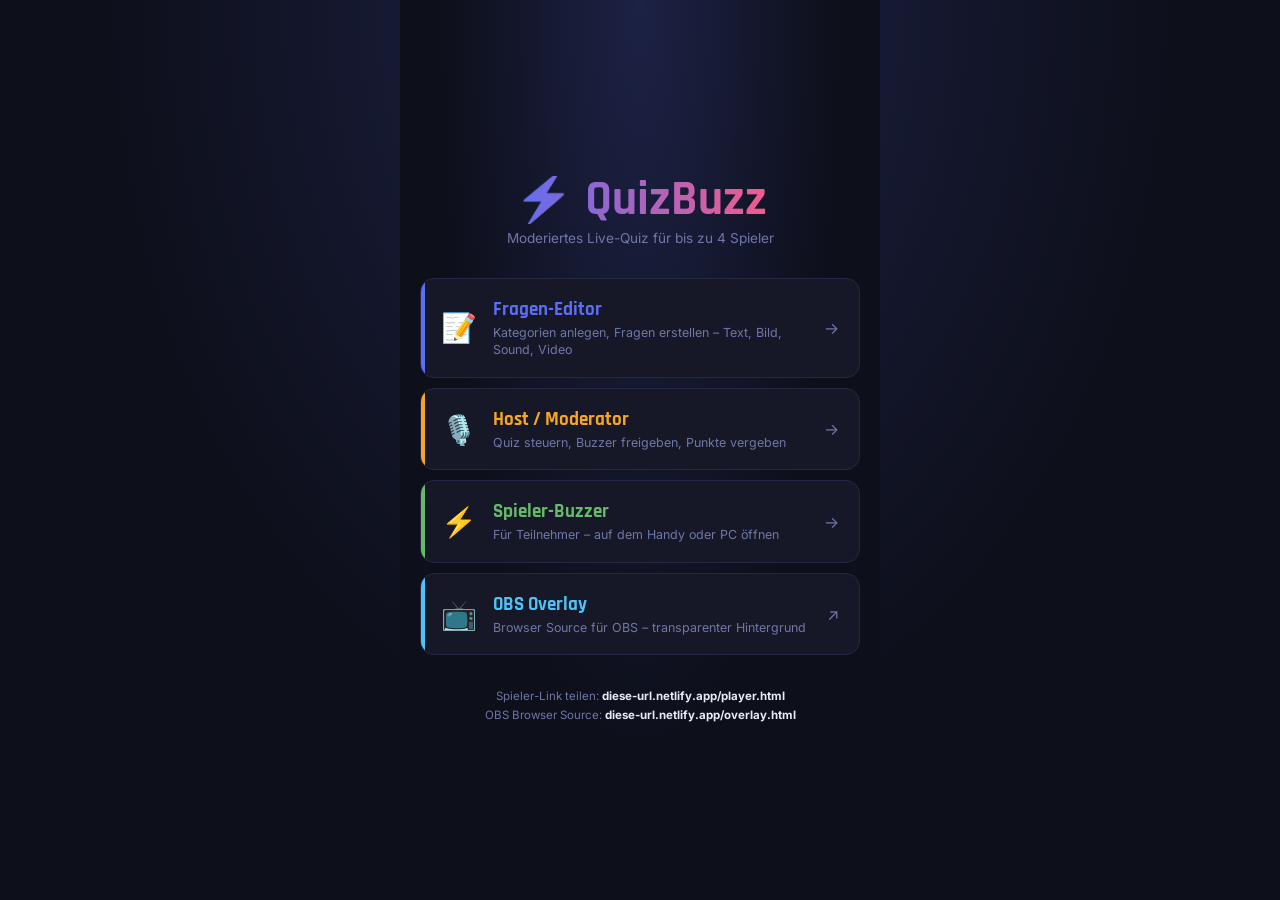
<file: index.html>
<!DOCTYPE html>
<html lang="de">
<head>
<meta charset="UTF-8">
<meta name="viewport" content="width=device-width, initial-scale=1.0">
<title>QuizBuzz</title>
<link rel="stylesheet" href="shared.css">
<style>
html, body {
  height: 100%;
  display: flex; align-items: center; justify-content: center;
  background: radial-gradient(ellipse at 50% 0%, rgba(91,110,245,0.2) 0%, transparent 60%),
              var(--bg);
}

.container {
  display: flex; flex-direction: column;
  align-items: center; gap: 32px;
  padding: 32px 20px; width: 100%; max-width: 480px;
}

.logo {
  font-family: 'Rajdhani', sans-serif;
  font-size: 3rem; font-weight: 700;
  background: linear-gradient(90deg, var(--accent), var(--accent2));
  -webkit-background-clip: text; -webkit-text-fill-color: transparent;
  text-align: center; line-height: 1;
}
.logo-sub {
  color: var(--muted); font-size: 0.85rem;
  text-align: center; margin-top: 6px;
}

.cards {
  display: flex; flex-direction: column; gap: 10px; width: 100%;
}

.nav-card {
  display: flex; align-items: center; gap: 16px;
  background: var(--surface);
  border: 1px solid var(--border);
  border-radius: 14px; padding: 18px 20px;
  text-decoration: none; color: var(--text);
  transition: border-color 0.2s, transform 0.15s, box-shadow 0.2s;
  position: relative; overflow: hidden;
}
.nav-card::before {
  content: ''; position: absolute; left: 0; top: 0; bottom: 0; width: 4px;
  background: var(--cc);
  border-radius: 14px 0 0 14px;
}
.nav-card:hover {
  border-color: var(--cc);
  transform: translateX(4px);
  box-shadow: 0 4px 20px -6px var(--cc);
}

.nav-icon { font-size: 1.8rem; flex-shrink: 0; }
.nav-info { flex: 1; }
.nav-title {
  font-family: 'Rajdhani', sans-serif;
  font-size: 1.2rem; font-weight: 700; margin-bottom: 2px;
  color: var(--cc);
}
.nav-desc { font-size: 0.78rem; color: var(--muted); line-height: 1.4; }
.nav-arrow { color: var(--muted); font-size: 1rem; }

.footer {
  color: var(--muted); font-size: 0.72rem; text-align: center; line-height: 1.6;
}
</style>
</head>
<body>

<div class="container">
  <div>
    <div class="logo">⚡ QuizBuzz</div>
    <div class="logo-sub">Moderiertes Live-Quiz für bis zu 4 Spieler</div>
  </div>

  <div class="cards">
    <a href="editor.html" class="nav-card" style="--cc:#5b6ef5;">
      <div class="nav-icon">📝</div>
      <div class="nav-info">
        <div class="nav-title">Fragen-Editor</div>
        <div class="nav-desc">Kategorien anlegen, Fragen erstellen – Text, Bild, Sound, Video</div>
      </div>
      <span class="nav-arrow">→</span>
    </a>

    <a href="host.html" class="nav-card" style="--cc:#f5a623;">
      <div class="nav-icon">🎙️</div>
      <div class="nav-info">
        <div class="nav-title">Host / Moderator</div>
        <div class="nav-desc">Quiz steuern, Buzzer freigeben, Punkte vergeben</div>
      </div>
      <span class="nav-arrow">→</span>
    </a>

    <a href="player.html" class="nav-card" style="--cc:#66bb6a;">
      <div class="nav-icon">⚡</div>
      <div class="nav-info">
        <div class="nav-title">Spieler-Buzzer</div>
        <div class="nav-desc">Für Teilnehmer – auf dem Handy oder PC öffnen</div>
      </div>
      <span class="nav-arrow">→</span>
    </a>

    <a href="overlay.html" class="nav-card" style="--cc:#4fc3f7;" target="_blank">
      <div class="nav-icon">📺</div>
      <div class="nav-info">
        <div class="nav-title">OBS Overlay</div>
        <div class="nav-desc">Browser Source für OBS – transparenter Hintergrund</div>
      </div>
      <span class="nav-arrow">↗</span>
    </a>
  </div>

  <div class="footer">
    Spieler-Link teilen: <strong style="color:var(--text);">diese-url.netlify.app/player.html</strong><br>
    OBS Browser Source: <strong style="color:var(--text);">diese-url.netlify.app/overlay.html</strong>
  </div>
</div>

</body>
</html>
</file>
<file: shared.css>
/* ═══════════════════════════════════════════════════════
   QUIZBUZZ – Shared Styles
═══════════════════════════════════════════════════════ */
@import url('https://fonts.googleapis.com/css2?family=Rajdhani:wght@500;600;700&family=Inter:wght@300;400;500;600&display=swap');

:root {
  --bg:       #0d0f1a;
  --surface:  #161827;
  --surface2: #1e2138;
  --border:   #252840;
  --border2:  #2e3154;
  --accent:   #5b6ef5;
  --accent2:  #f55b8b;
  --text:     #e8eaf6;
  --muted:    #7077a8;
  --p1: #f5a623;
  --p2: #4fc3f7;
  --p3: #66bb6a;
  --p4: #ef5350;
}

*, *::before, *::after { box-sizing: border-box; margin: 0; padding: 0; }

body {
  background: var(--bg);
  color: var(--text);
  font-family: 'Inter', sans-serif;
  min-height: 100vh;
}

/* ── Typography ── */
.font-display { font-family: 'Rajdhani', sans-serif; }

h1, h2, h3 { font-family: 'Rajdhani', sans-serif; }

.gradient-text {
  background: linear-gradient(90deg, var(--accent), var(--accent2));
  -webkit-background-clip: text;
  -webkit-text-fill-color: transparent;
  background-clip: text;
}

.section-label {
  font-size: 0.68rem; font-weight: 600;
  letter-spacing: 0.16em; text-transform: uppercase;
  color: var(--muted); margin-bottom: 6px;
}

/* ── Inputs ── */
.input {
  background: var(--surface2);
  border: 1px solid var(--border);
  color: var(--text);
  border-radius: 8px;
  padding: 10px 14px;
  font-family: 'Inter', sans-serif;
  font-size: 0.9rem;
  outline: none;
  transition: border-color 0.2s;
  width: 100%;
}
.input:focus { border-color: var(--accent); }
.input::placeholder { color: var(--muted); }

textarea.input { resize: vertical; min-height: 80px; }

select.input { cursor: pointer; }

/* ── Buttons ── */
.btn {
  display: inline-flex; align-items: center; justify-content: center; gap: 6px;
  background: var(--accent); color: #fff;
  border: none; border-radius: 8px;
  padding: 10px 18px; font-size: 0.85rem; font-weight: 600;
  cursor: pointer; transition: opacity 0.2s, transform 0.1s;
  font-family: 'Inter', sans-serif; white-space: nowrap;
  text-decoration: none;
}
.btn:hover { opacity: 0.85; }
.btn:active { transform: scale(0.97); }
.btn.sm   { padding: 7px 14px; font-size: 0.78rem; }
.btn.lg   { padding: 13px 28px; font-size: 1rem; }
.btn.danger  { background: #ef4444; }
.btn.success { background: #22c55e; }
.btn.warn    { background: #f59e0b; }
.btn.ghost   { background: transparent; border: 1px solid var(--border); color: var(--muted); }
.btn.ghost:hover { border-color: var(--text); color: var(--text); opacity: 1; }
.btn:disabled { opacity: 0.4; cursor: not-allowed; }
.btn:disabled:hover { opacity: 0.4; }

/* ── Cards / Panels ── */
.card {
  background: var(--surface);
  border: 1px solid var(--border);
  border-radius: 12px;
  padding: 16px;
}

/* ── Toast ── */
.toast {
  position: fixed; bottom: 24px; right: 24px;
  background: var(--surface2);
  border: 1px solid var(--border2);
  color: var(--text);
  padding: 11px 20px; border-radius: 10px;
  font-size: 0.85rem; font-weight: 500;
  opacity: 0; pointer-events: none;
  transition: opacity 0.3s;
  z-index: 9999;
  box-shadow: 0 4px 20px rgba(0,0,0,0.4);
}
.toast.show { opacity: 1; }
.toast.ok   { border-color: #22c55e; color: #22c55e; }
.toast.err  { border-color: #ef4444; color: #ef4444; }

/* ── Modal ── */
.modal-backdrop {
  position: fixed; inset: 0;
  background: rgba(0,0,0,0.7);
  backdrop-filter: blur(4px);
  display: flex; align-items: center; justify-content: center;
  z-index: 1000;
  opacity: 0; pointer-events: none;
  transition: opacity 0.2s;
}
.modal-backdrop.open { opacity: 1; pointer-events: all; }
.modal {
  background: var(--surface);
  border: 1px solid var(--border2);
  border-radius: 16px;
  padding: 28px;
  width: 90%; max-width: 520px;
  max-height: 90vh; overflow-y: auto;
  transform: scale(0.95);
  transition: transform 0.2s;
}
.modal-backdrop.open .modal { transform: scale(1); }
.modal-header {
  display: flex; align-items: center; justify-content: space-between;
  margin-bottom: 20px;
}
.modal-header h2 { font-size: 1.3rem; }
.modal-close {
  background: none; border: none; color: var(--muted);
  font-size: 1.4rem; cursor: pointer; line-height: 1;
  transition: color 0.2s;
}
.modal-close:hover { color: var(--text); }

/* ── Scrollbar ── */
::-webkit-scrollbar { width: 5px; height: 5px; }
::-webkit-scrollbar-track { background: transparent; }
::-webkit-scrollbar-thumb { background: var(--border2); border-radius: 4px; }

/* ── Utility ── */
.flex { display: flex; }
.flex-col { display: flex; flex-direction: column; }
.gap-4 { gap: 4px; } .gap-8 { gap: 8px; } .gap-12 { gap: 12px; }
.gap-16 { gap: 16px; } .gap-20 { gap: 20px; }
.items-center { align-items: center; }
.justify-between { justify-content: space-between; }
.flex-1 { flex: 1; }
.w-full { width: 100%; }
.text-muted { color: var(--muted); }
.text-sm { font-size: 0.82rem; }
.text-xs { font-size: 0.72rem; }
.mt-8 { margin-top: 8px; }
.mt-16 { margin-top: 16px; }

/* ── Rundenstatistik ── */
.stats-list { display: flex; flex-direction: column; gap: 6px; width: 100%; }
.stats-card {
  background: rgba(255,255,255,0.04); border: 1px solid var(--border);
  border-left: 3px solid var(--pc, var(--accent));
  border-radius: 8px; padding: 8px 12px;
}
.stats-head { display: flex; align-items: center; gap: 8px; font-size: 0.88rem; font-weight: 600; }
.stats-head .stats-rank { min-width: 22px; }
.stats-head .stats-name { flex: 1; color: var(--pc, #fff); }
.stats-head .stats-score { font-family: 'Rajdhani', sans-serif; font-size: 1.1rem; font-weight: 700; }
.stats-chips { display: flex; flex-wrap: wrap; gap: 4px 12px; margin-top: 5px; font-size: 0.75rem; color: var(--muted); }
.stats-chips b { color: var(--text); font-weight: 600; }
.stats-empty { font-size: 0.78rem; color: var(--muted); text-align: center; padding: 6px; }
.stats-toggle {
  width: 100%; max-width: 360px; display: flex; align-items: center; justify-content: space-between;
  background: var(--surface); border: 1px solid var(--border2); color: var(--text);
  border-radius: 10px; padding: 11px 14px; font-family: 'Rajdhani', sans-serif;
  font-size: 1.05rem; font-weight: 700; letter-spacing: 0.04em; cursor: pointer;
}
</file>
